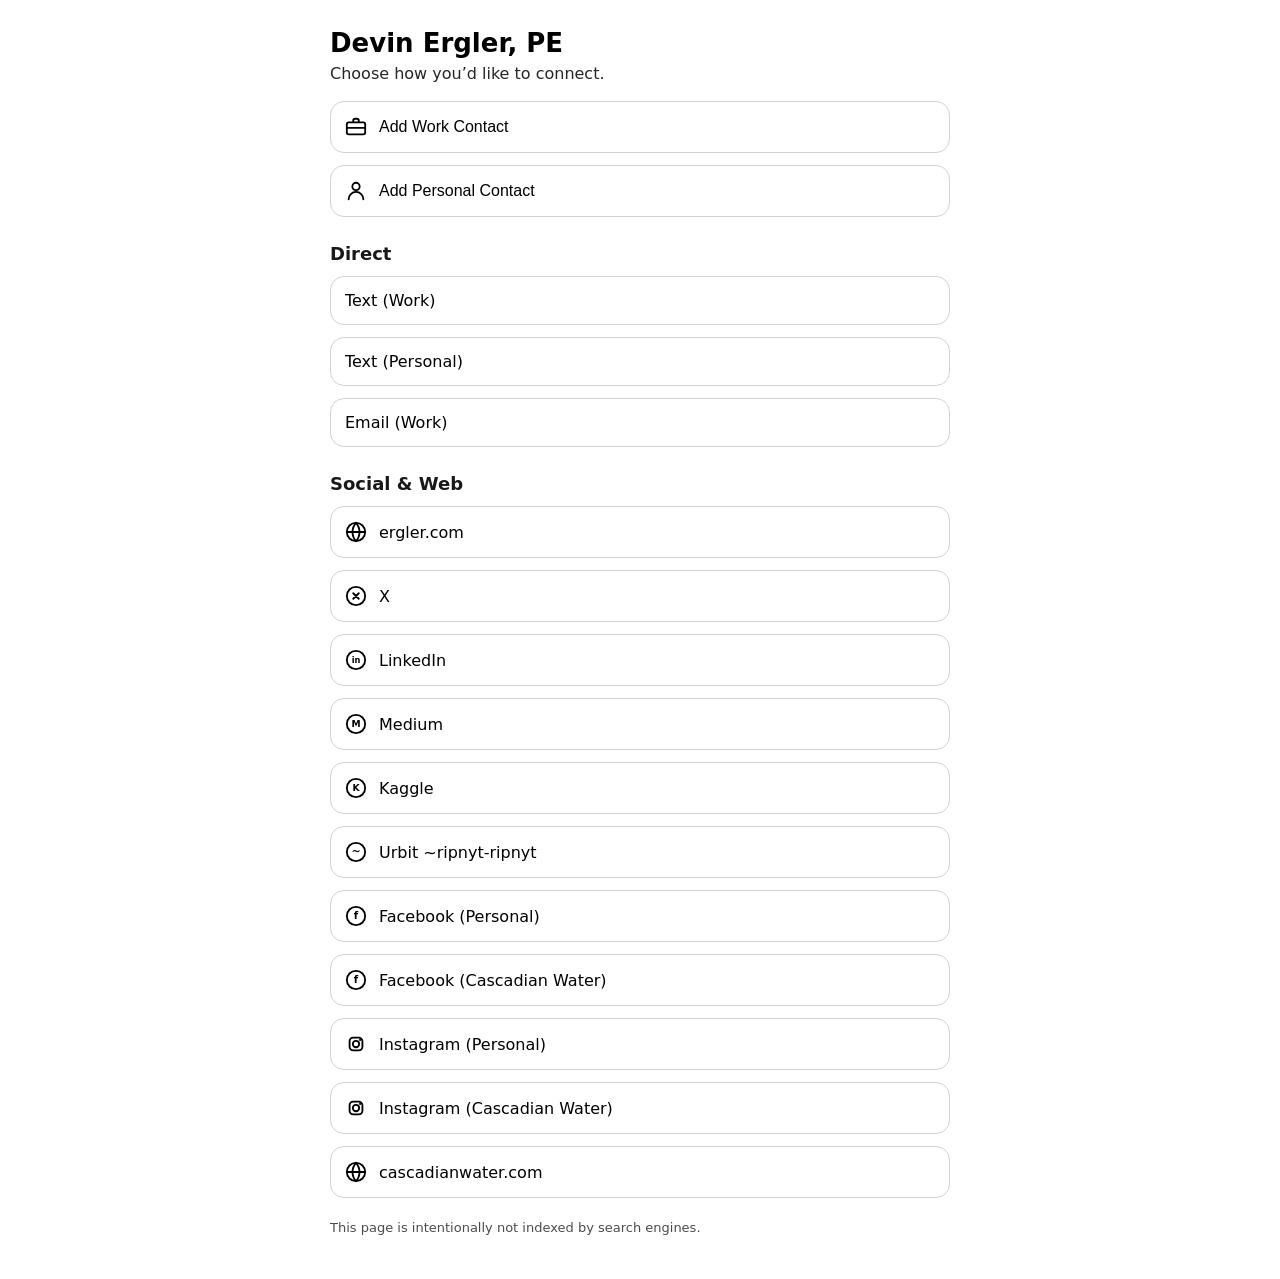
<file: c/8YtQ2kH9pLwS/index.html>
<!doctype html>
<html lang="en">
  <head>
    <meta charset="utf-8" />
    <meta name="viewport" content="width=device-width,initial-scale=1" />
    <meta name="robots" content="noindex, nofollow, noarchive" />
    <title>Devin Ergler, PE</title>
    <style>
      :root { color-scheme: light dark; }
      body {
        font-family: -apple-system, system-ui, Segoe UI, Roboto, Helvetica, Arial, sans-serif;
        margin: 0;
      }
      .wrap {
        max-width: 620px;
        margin: 0 auto;
        padding: 28px 18px 44px;
      }
      h1 { font-size: 26px; margin: 0 0 6px; }
      h2 { font-size: 18px; margin: 26px 0 10px; opacity: .9; }
      p { margin: 0 0 18px; opacity: 0.85; }

      .btns { display: grid; gap: 12px; margin-top: 12px; }

      a.btn, button.btn {
        appearance: none;
        border: 1px solid rgba(127,127,127,.35);
        background: transparent;
        border-radius: 14px;
        padding: 14px 14px;
        font-size: 16px;
        text-align: left;
        text-decoration: none;
        cursor: pointer;
        color: inherit;
      }

      a.btn:visited {
        color: inherit;
      }

      .row { display: flex; align-items: center; gap: 12px; }
      .icon { width: 22px; height: 22px; flex: 0 0 22px; }
      .label { display: inline-block; }

      .small {
        font-size: 13px;
        opacity: 0.7;
        margin-top: 22px;
      }

      /* Make SVGs inherit text color */
      svg { display: block; }
      .stroke { fill: none; stroke: currentColor; stroke-width: 2; stroke-linecap: round; stroke-linejoin: round; }
      .fill { fill: currentColor; }
    </style>
  </head>

  <body>
    <div class="wrap">
      <h1>Devin Ergler, PE</h1>
      <p>Choose how you’d like to connect.</p>

      <!-- vCards -->
      <div class="btns">
        <button class="btn" id="addWorkContactBtn" type="button">
          <span class="row">
            <!-- briefcase -->
            <svg class="icon" viewBox="0 0 24 24" aria-hidden="true">
              <path class="stroke" d="M9 6V5a2 2 0 0 1 2-2h2a2 2 0 0 1 2 2v1" />
              <path class="stroke" d="M4 7h16a2 2 0 0 1 2 2v9a2 2 0 0 1-2 2H4a2 2 0 0 1-2-2V9a2 2 0 0 1 2-2Z" />
              <path class="stroke" d="M2 13h20" />
            </svg>
            <span class="label">Add Work Contact</span>
          </span>
        </button>

        <button class="btn" id="addPersonalContactBtn" type="button">
          <span class="row">
            <!-- user -->
            <svg class="icon" viewBox="0 0 24 24" aria-hidden="true">
              <path class="stroke" d="M20 21a8 8 0 0 0-16 0" />
              <path class="stroke" d="M12 11a4 4 0 1 0-4-4 4 4 0 0 0 4 4Z" />
            </svg>
            <span class="label">Add Personal Contact</span>
          </span>
        </button>
      </div>

 
      <!-- Direct (minimal) -->
      <h2>Direct</h2>
      <div class="btns">
        <a class="btn" id="workTextBtn" href="#">
          <span class="row">
            <!-- message -->
            <svg class="icon" viewBox="0 0 24 24" aria-hidden="true">
              <path class="stroke" d="M21 15a4 4 0 0 1-4 4H8l-5 3V7a4 4 0 0 1 4-4h10a4 4 0 0 1 4 4Z" />
            </svg>
            <span class="label">Text (Work)</span>
          </span>
        </a>

        <a class="btn" id="personalTextBtn" href="#">
          <span class="row">
            <!-- message -->
            <svg class="icon" viewBox="0 0 24 24" aria-hidden="true">
              <path class="stroke" d="M21 15a4 4 0 0 1-4 4H8l-5 3V7a4 4 0 0 1 4-4h10a4 4 0 0 1 4 4Z" />
            </svg>
            <span class="label">Text (Personal)</span>
          </span>
        </a>

        <a class="btn" id="workEmailBtn" href="#">
          <span class="row">
            <!-- mail -->
            <svg class="icon" viewBox="0 0 24 24" aria-hidden="true">
              <path class="stroke" d="M4 4h16a2 2 0 0 1 2 2v12a2 2 0 0 1-2 2H4a2 2 0 0 1-2-2V6a2 2 0 0 1 2-2Z" />
              <path class="stroke" d="m22 7-10 7L2 7" />
            </svg>
            <span class="label">Email (Work)</span>
          </span>
        </a>
      </div>

      <!-- Social & Web -->
      <h2>Social & Web</h2>
      <div class="btns">
        <a class="btn" id="erglerBtn" target="_blank" rel="noopener noreferrer">
          <span class="row">
            <!-- globe -->
            <svg class="icon" viewBox="0 0 24 24" aria-hidden="true">
              <circle class="stroke" cx="12" cy="12" r="10"></circle>
              <path class="stroke" d="M2 12h20"></path>
              <path class="stroke" d="M12 2a15 15 0 0 1 0 20"></path>
              <path class="stroke" d="M12 2a15 15 0 0 0 0 20"></path>
            </svg>
            <span class="label">ergler.com</span>
          </span>
        </a>

        <a class="btn" id="xBtn" target="_blank" rel="noopener noreferrer">
          <span class="row">
            <!-- circle with X -->
            <svg class="icon" viewBox="0 0 24 24" aria-hidden="true">
              <circle class="stroke" cx="12" cy="12" r="10"></circle>
              <path class="stroke" d="M9 9l6 6M15 9l-6 6"></path>
            </svg>
            <span class="label">X</span>
          </span>
        </a>

        <a class="btn" id="linkedinBtn" target="_blank" rel="noopener noreferrer">
          <span class="row">
            <!-- circle with in -->
            <svg class="icon" viewBox="0 0 24 24" aria-hidden="true">
              <circle class="stroke" cx="12" cy="12" r="10"></circle>
              <text x="12" y="15" text-anchor="middle" font-size="9" font-weight="700" fill="currentColor" font-family="-apple-system, system-ui, Segoe UI, Roboto, Helvetica, Arial, sans-serif">in</text>
            </svg>
            <span class="label">LinkedIn</span>
          </span>
        </a>

        <a class="btn" id="mediumBtn" target="_blank" rel="noopener noreferrer">
          <span class="row">
            <!-- circle with M -->
            <svg class="icon" viewBox="0 0 24 24" aria-hidden="true">
              <circle class="stroke" cx="12" cy="12" r="10"></circle>
              <text x="12" y="15" text-anchor="middle" font-size="10" font-weight="800" fill="currentColor" font-family="-apple-system, system-ui, Segoe UI, Roboto, Helvetica, Arial, sans-serif">M</text>
            </svg>
            <span class="label">Medium</span>
          </span>
        </a>

        <a class="btn" id="kaggleBtn" target="_blank" rel="noopener noreferrer">
          <span class="row">
            <!-- circle with K -->
            <svg class="icon" viewBox="0 0 24 24" aria-hidden="true">
              <circle class="stroke" cx="12" cy="12" r="10"></circle>
              <text x="12" y="15" text-anchor="middle" font-size="10" font-weight="800" fill="currentColor" font-family="-apple-system, system-ui, Segoe UI, Roboto, Helvetica, Arial, sans-serif">K</text>
            </svg>
            <span class="label">Kaggle</span>
          </span>
        </a>

        <a class="btn" id="urbitBtn" target="_blank" rel="noopener noreferrer">
          <span class="row">
            <!-- circle with ~ -->
            <svg class="icon" viewBox="0 0 24 24" aria-hidden="true">
              <circle class="stroke" cx="12" cy="12" r="10"></circle>
              <text x="12" y="15" text-anchor="middle" font-size="12" font-weight="800" fill="currentColor" font-family="-apple-system, system-ui, Segoe UI, Roboto, Helvetica, Arial, sans-serif">~</text>
            </svg>
            <span class="label">Urbit ~ripnyt-ripnyt</span>
          </span>
        </a>

        <a class="btn" id="personalFbBtn" target="_blank" rel="noopener noreferrer">
          <span class="row">
            <!-- circle with f -->
            <svg class="icon" viewBox="0 0 24 24" aria-hidden="true">
              <circle class="stroke" cx="12" cy="12" r="10"></circle>
              <text x="12" y="15" text-anchor="middle" font-size="11" font-weight="800" fill="currentColor" font-family="-apple-system, system-ui, Segoe UI, Roboto, Helvetica, Arial, sans-serif">f</text>
            </svg>
            <span class="label">Facebook (Personal)</span>
          </span>
        </a>

        <a class="btn" id="businessFbBtn" target="_blank" rel="noopener noreferrer">
          <span class="row">
            <!-- circle with f -->
            <svg class="icon" viewBox="0 0 24 24" aria-hidden="true">
              <circle class="stroke" cx="12" cy="12" r="10"></circle>
              <text x="12" y="15" text-anchor="middle" font-size="11" font-weight="800" fill="currentColor" font-family="-apple-system, system-ui, Segoe UI, Roboto, Helvetica, Arial, sans-serif">f</text>
            </svg>
            <span class="label">Facebook (Cascadian Water)</span>
          </span>
        </a>

        <a class="btn" id="personalIgBtn" target="_blank" rel="noopener noreferrer">
          <span class="row">
            <!-- camera -->
            <svg class="icon" viewBox="0 0 24 24" aria-hidden="true">
              <rect class="stroke" x="5" y="5" width="14" height="14" rx="4"></rect>
              <circle class="stroke" cx="12" cy="12" r="3.5"></circle>
              <circle class="fill" cx="16.5" cy="7.5" r="1.2"></circle>
            </svg>
            <span class="label">Instagram (Personal)</span>
          </span>
        </a>

        <a class="btn" id="businessIgBtn" target="_blank" rel="noopener noreferrer">
          <span class="row">
            <!-- camera -->
            <svg class="icon" viewBox="0 0 24 24" aria-hidden="true">
              <rect class="stroke" x="5" y="5" width="14" height="14" rx="4"></rect>
              <circle class="stroke" cx="12" cy="12" r="3.5"></circle>
              <circle class="fill" cx="16.5" cy="7.5" r="1.2"></circle>
            </svg>
            <span class="label">Instagram (Cascadian Water)</span>
          </span>
        </a>

        <a class="btn" id="cascadianBtn" target="_blank" rel="noopener noreferrer">
          <span class="row">
            <!-- globe -->
            <svg class="icon" viewBox="0 0 24 24" aria-hidden="true">
              <circle class="stroke" cx="12" cy="12" r="10"></circle>
              <path class="stroke" d="M2 12h20"></path>
              <path class="stroke" d="M12 2a15 15 0 0 1 0 20"></path>
              <path class="stroke" d="M12 2a15 15 0 0 0 0 20"></path>
            </svg>
            <span class="label">cascadianwater.com</span>
          </span>
        </a>
      </div>

      <div class="small">
        This page is intentionally not indexed by search engines.
      </div>
    </div>

    <script>
      // ---- Contact data (assembled client-side) ----
      const workPhone = "+15096744004";
      const personalPhone = "+14252680714";

      const workEmail = "devin@cascadianwater.com";
      const personalEmail = "devin@ergler.com";

      const erglerSite = "https://ergler.com";
      const x = "https://x.com/ripnytripnyt";
      const linkedin = "https://www.linkedin.com/in/devin-ergler-pe-b172072a3/";
      const medium = "https://ripnyt-ripnyt.medium.com";
      const kaggle = "https://www.kaggle.com/ripnytripnyt";

      const urbit = "https://network.urbit.org/~ripnyt-ripnyt"; // Explorer link :contentReference[oaicite:0]{index=0}

      const personalFacebook = "https://www.facebook.com/profile.php?id=100091478657273";
      const businessFacebook = "https://www.facebook.com/Cascadianwater";

      const personalInstagram = "https://www.instagram.com/dergle";
      const businessInstagram = "https://www.instagram.com/cascadianwater";

      const cascadianSite = "https://cascadianwater.com";

      // ---- Wire direct actions (minimal) ----
      wire("workTextBtn", "sms:" + workPhone, "Text (Work)");
      wire("personalTextBtn", "sms:" + personalPhone, "Text (Personal)");
      wire("workEmailBtn", "mailto:" + workEmail, "Email (Work)");


      // ---- Wire socials ----
      wire("erglerBtn", erglerSite);
      wire("xBtn", x);
      wire("linkedinBtn", linkedin);
      wire("mediumBtn", medium);
      wire("kaggleBtn", kaggle);
      wire("urbitBtn", urbit);

      wire("personalFbBtn", personalFacebook);
      wire("businessFbBtn", businessFacebook);
      wire("personalIgBtn", personalInstagram);
      wire("businessIgBtn", businessInstagram);
      wire("cascadianBtn", cascadianSite);
      
      // ---- vCard URL label helper (Apple: avoids "homepage" spam) ----
      function vcardUrlItems(pairs, startIndex = 1) {
        // pairs: [{label, url}, ...]
        const out = [];
        pairs.forEach((p, i) => {
          const n = startIndex + i;
          out.push(`item${n}.URL:${p.url}`);
          out.push(`item${n}.X-ABLabel:${p.label}`);
        });
        return out;
      }
      
      // ---- vCards ----
      document.getElementById("addWorkContactBtn").addEventListener("click", () => {
        const lines = [
          "BEGIN:VCARD",
          "VERSION:3.0",
          "N:Ergler;Devin;;;",
          "FN:Devin Ergler",
          "ORG:Cascadian Water",
          "TEL;TYPE=WORK,VOICE:" + workPhone,
          "EMAIL;TYPE=WORK,INTERNET:" + workEmail,
          // Optional: keep one plain URL for Android's "main website"
          "URL:" + cascadianSite,
          ...vcardUrlItems([
            { label: "Company Website", url: cascadianSite },
            { label: "LinkedIn", url: linkedin },
            { label: "Facebook", url: businessFacebook },
            { label: "Instagram", url: businessInstagram }
          ], 1),
          "END:VCARD"
        ];
        downloadVCard(lines.join("\r\n"), "Devin-Ergler-Work.vcf");
      });

      document.getElementById("addPersonalContactBtn").addEventListener("click", () => {
        const lines = [
          "BEGIN:VCARD",
          "VERSION:3.0",
          "N:Ergler;Devin;;;",
          "FN:Devin Ergler",
          "TEL;TYPE=CELL,VOICE:" + personalPhone,
          "EMAIL;TYPE=HOME,INTERNET:" + personalEmail,
          "URL:" + erglerSite,
          ...vcardUrlItems([
            { label: "Personal Site", url: erglerSite },
            { label: "X", url: x },
            { label: "LinkedIn", url: linkedin },
            { label: "Facebook", url: personalFacebook },
            { label: "Instagram", url: personalInstagram },
            { label: "Medium", url: medium },
            { label: "Kaggle", url: kaggle },
            { label: "Urbit", url: urbit }
          ], 1),
          "END:VCARD"
        ];
        downloadVCard(lines.join("\r\n"), "Devin-Ergler-Personal.vcf");
      });

      // ---- Helpers ----
      function wire(id, href, label) {
        const el = document.getElementById(id);
        el.href = href;
        if (label) el.textContent = label;
      }

      function downloadVCard(text, filename) {
        const blob = new Blob([text], { type: "text/vcard;charset=utf-8" });
        const url = URL.createObjectURL(blob);
        const a = document.createElement("a");
        a.href = url;
        a.download = filename;
        document.body.appendChild(a);
        a.click();
        a.remove();
        setTimeout(() => URL.revokeObjectURL(url), 3000);
      }

      function fmt(e164) {
        const d = e164.replace("+1","");
        return "(" + d.slice(0,3) + ") " + d.slice(3,6) + "-" + d.slice(6);
      }
    </script>
  </body>
</html>
</file>
